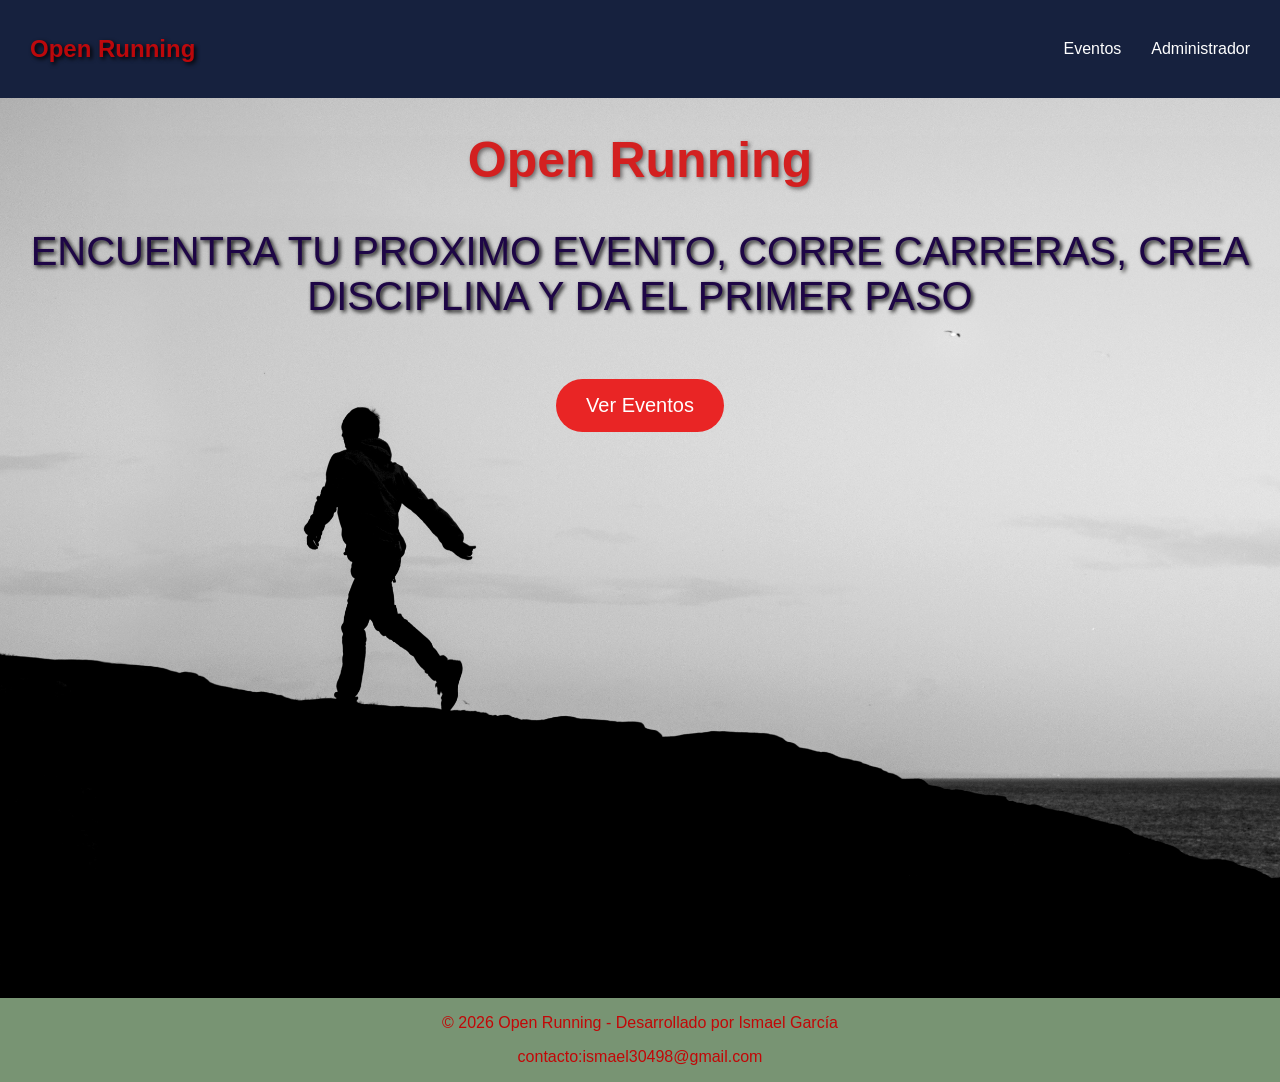
<file: index.html>
<!DOCTYPE html>
<html lang="es">
    <head>
        <meta charset="UTF-8">
        <title>
           Open Running
        </title>
        <link rel="stylesheet" href="styles.css">
    </head>

    <body>
        <nav>
    <div class="navbar">
        <h2>Open Running</h2>
        <ul>
            <li><a href="eventos.html">Eventos</a></li>
            <li><a href="admin.html">Administrador</a></li>
        </ul>
    </div>
</nav>
<div class="hero">
    <div class="hero-contenido">
        <h1>Open Running</h1>
        <p class="eslogan">ENCUENTRA TU PROXIMO EVENTO, CORRE CARRERAS, CREA DISCIPLINA Y DA EL PRIMER PASO</p>
        <a href="eventos.html"><button class="btn-hero">Ver Eventos</button></a>
    </div>
</div>
       <footer>
    <p>© 2026 Open Running - Desarrollado por Ismael García</p>
    <p>contacto:ismael30498@gmail.com</p>
</footer>
    </body>
    
    
    
    
    
    
    
    
    
    
    
    
    
</html>
</file>
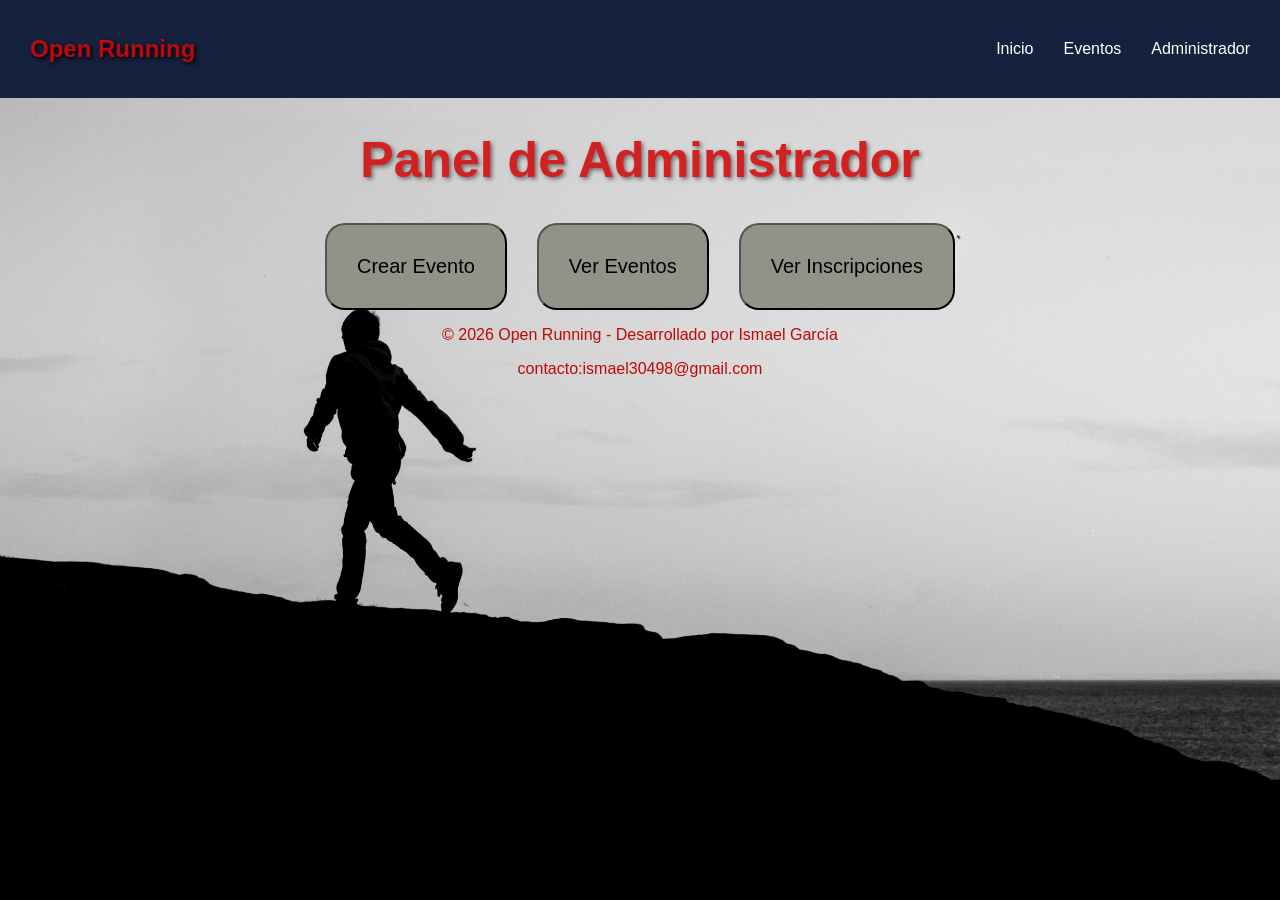
<file: admin.html>
<!DOCTYPE html>
<html lang="es">
    <head>
        <meta charset="UTF-8">
        <title>Administrador - Open Running</title>
        <link rel="stylesheet" href="styles.css">
    </head>

    <body>
        <nav>
            <div class="navbar">
                <h2>Open Running</h2>
                <ul>
                    <li><a href="index.html">Inicio</a></li>
                    <li><a href="eventos.html">Eventos</a></li>
                    <li><a href="admin.html">Administrador</a></li>
                </ul>
            </div>
            
        </nav>
        <h1>Panel de Administrador</h1>
        <div class="botones-admin">
        <button id="btn-crear-evento">Crear Evento</button>
        <button id="btn-ver-eventos">Ver Eventos</button>
        <button id="btn-ver-inscripciones">Ver Inscripciones</button>
        </div>
        <section id="crear-evento" style="display:none"><h2>Crear Evento</h2>
             <input type="text" placeholder="Nombre" id="nombre-evento">
             <input type="datetime-local" id="fecha-evento">
             <input type="text" placeholder="Ciudad" id="ciudad-evento">
             <input type="number" placeholder="Plazas máximas" id="plazas-max">
             <button id="btn-guardar-evento">Guardar Evento</button>
             <input type="checkbox" id="diez-k"> <label for="diez-k">10K</label>
<input type="checkbox" id="media-maraton"> <label for="media-maraton">Media Maratón</label>
<input type="checkbox" id="maraton"> <label for="maraton">Maratón</label>
        </section>
        <section id="ver-eventos" style="display:none"><h2>Ver Eventos</h2></section>
       
        <section id="ver-inscripciones" style="display:none">
    <h2>Ver Inscripciones</h2>
    <select id="selector-evento">
        <option value="">Selecciona un evento</option>
    </select>
    <div id="lista-inscripciones"></div>
</section>


        <script src="js/admin.js"></script>
    
        <footer>
    <p>© 2026 Open Running - Desarrollado por Ismael García</p>
    <p>contacto:ismael30498@gmail.com</p>
</footer>
        </body>
</file>
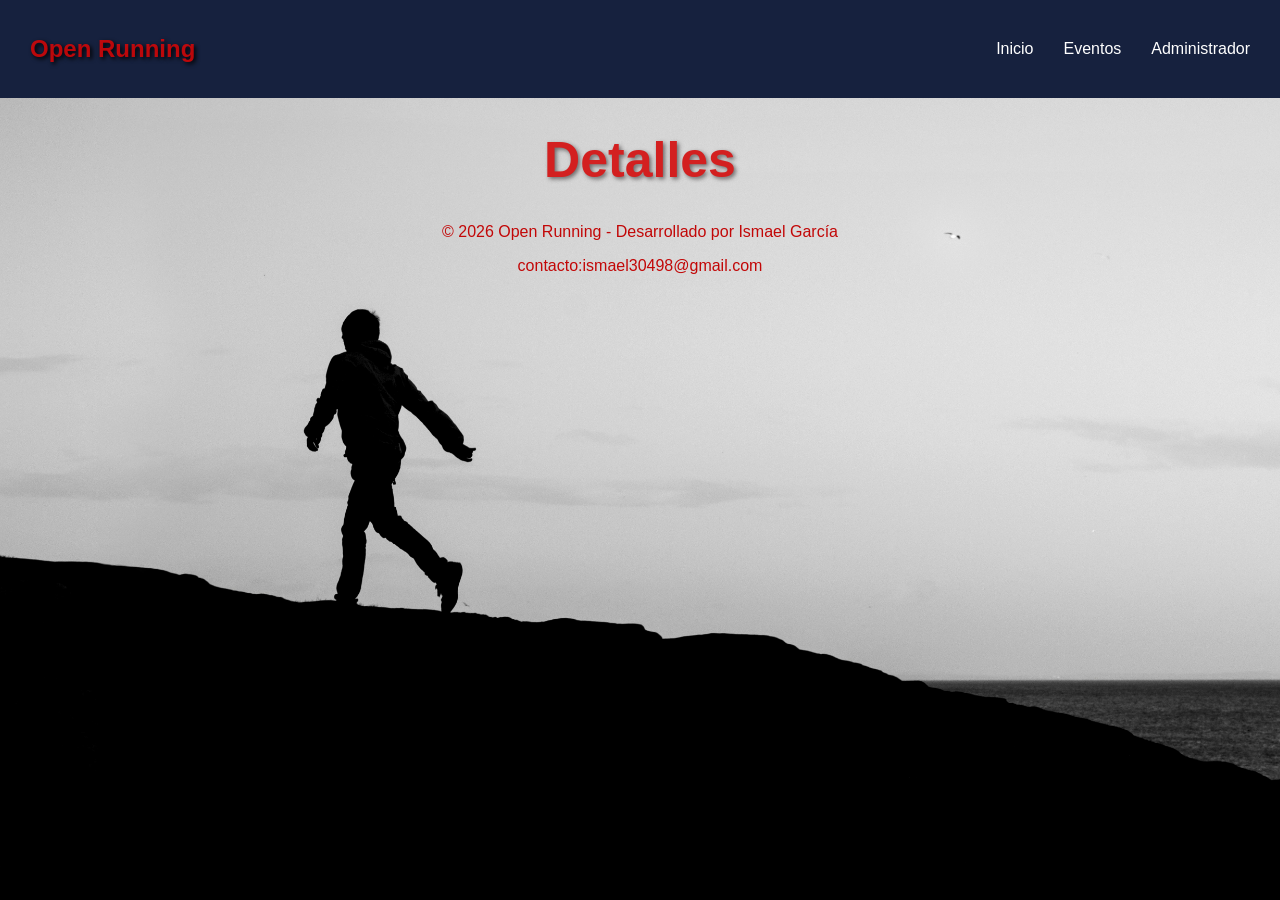
<file: carrera-detalle.html>
<!DOCTYPE html>
<html lang="es">
    <head>
        <meta charset="UTF-8">
        <title>Carrera Detalles - Open Running</title>
        <link rel="stylesheet" href="styles.css">
    </head>
    <body>
        <nav>
            <div class="navbar">
                <h2>Open Running</h2>
                <ul>
                    <li><a href="index.html">Inicio</a></li>
                    <li><a href="eventos.html">Eventos</a></li>
                    <li><a href="admin.html">Administrador</a></li>
                </ul>
            </div>
        </nav>
        <h1>Detalles</h1>
        <div class="detalles" id="detalles-carrera">
          
       </div>
          <div id="formulario-inscripcion" style="display:none">
    <input type="text" placeholder="Nombre" id="nombre">
    <input type="text" placeholder="DNI" id="dni">
    <input type="text" placeholder="Teléfono" id="telefono">
    <input type="email" placeholder="Correo" id="correo">
    <button id="btn-confirmar">Confirmar inscripción</button>

    
        </div>
        <script src="js/carrera-detalle.js"></script>

        <footer>
    <p>© 2026 Open Running - Desarrollado por Ismael García</p>
    <p>contacto:ismael30498@gmail.com</p>
</footer>

    </body>
</file>
<file: styles.css>
body {
    background-color: #0f41068f;
    color: rgb(194, 7, 7);
    font-family: Arial, sans-serif;
    margin: 0;
    padding: 0;
    
    background-image: url('img/paisajeGris.jpg');
    background-size: cover;
    background-attachment: fixed;
    background-position: center;
}


h1 {
    color: #d32020;
    text-align: center;
    text-shadow: 2px 2px 4px rgb(107, 104, 104);
    font-size: 50px;
    
}

p {
    text-align: center;
}

h2 {
    color:#e60606ce;
    text-shadow: 2px 2px 4px black;
    
    

}
nav {
    background-color: #16213e;
    padding: 15px 30px;
}

.navbar {
    display: flex;
    justify-content: space-between;
    align-items: center;
}

.navbar ul {
    list-style: none;
    display: flex;
    gap: 30px;
    margin: 0;
    padding: 0;
}

.navbar a {
    color: white;
    text-decoration: none;
}
.navbar a:hover{
    color:#e60606ce;
}
.eslogan {
    font-size:40px;
    color:rgb(30, 6, 70);
}
.tarjetas-eventos{
    display:flex;
    text-align: center;
    background-color:rgba(206, 205, 205, 0.671);
    justify-content: space-around;
    flex-wrap: wrap;

}
.card{
    background-color:#16213e;
    padding: 50px;
    border-radius:60px;
    width:250px;
    color: rgb(248, 252, 252);
    text-align: center;
}
.card p{
    font-size: 19px;
}
.card button{
    font-size: 20px;
    padding: 15px;
    background-color: #be3c3cf3;
    color:white;
    border-radius:30px;
    justify-content: center;
}
.card button:hover{
    background-color:rgb(236, 136, 136);
}
.botones-admin button{
    font-size: 20px;
    padding:30px;
    background-color: rgb(146, 146, 137);
    border-radius: 20px;
    justify-content: center;
    
   
    
}
.botones-admin{
    display:flex;
    justify-content: center;
     gap:30px;
}
.botones-admin button:hover{
    background-color:rgb(169, 196, 178);

}
.tarjetas-carreras {
    display: flex;
    justify-content: center;
    flex-wrap: wrap;
    gap: 20px;
}
#formulario-inscripcion {
    background-color: #16213e;
    padding: 80px;
    border-radius: 10px;
    flex-direction: column;
    gap: 15px;
    width: 500px;
    margin: 20px auto;
}

#formulario-inscripcion input {
    padding: 10px;
    border-radius: 5px;
    border: none;
    font-size: 16px;
}

#formulario-inscripcion button {
    padding: 10px;
    background-color: #e94560;
    color: white;
    border: none;
    border-radius: 5px;
    font-size: 16px;
    cursor: pointer;
}

#formulario-inscripcion button:hover {
    background-color: #c73652;
}
table {
    width: 100%;
    border-collapse: collapse;
    margin-top: 20px;
}

th, td {
    padding: 10px;
    text-align: left;
    border-bottom: 1px solid #ddd;
}

th {
    background-color: #16213e;
    color: white;
}

tr:hover {
    background-color: rgba(255,255,255,0.1);
}
.hero {
    background-image: url('img/paisajeGris.jpg');
    background-size: cover;
    background-position: center;
    height: 100vh;
    display: flex;
    align-items: flex-start;
    justify-content: center;
}

.hero-contenido {
    text-align: center;
    color: rgb(66, 65, 65);
    text-shadow: 2px 2px 4px black;
}

.btn-hero {
    font-size: 20px;
    padding: 15px 30px;
    background-color: #e92525;
    color: white;
    border: none;
    border-radius: 30px;
    cursor: pointer;
    margin-top: 20px;
}

.btn-hero:hover {
    background-color: #c73652;
}
.frase-carrera {
    font-size: 22px;
    color: rgb(53, 52, 52);
    text-shadow: 1px 1px 1px black;
    margin-bottom: 20px;
    text-align: right;
    margin-right: 200px;
}
.frases-carrera li {
    margin-bottom: 10px;
}
ul {
    list-style: none;
}
</file>
